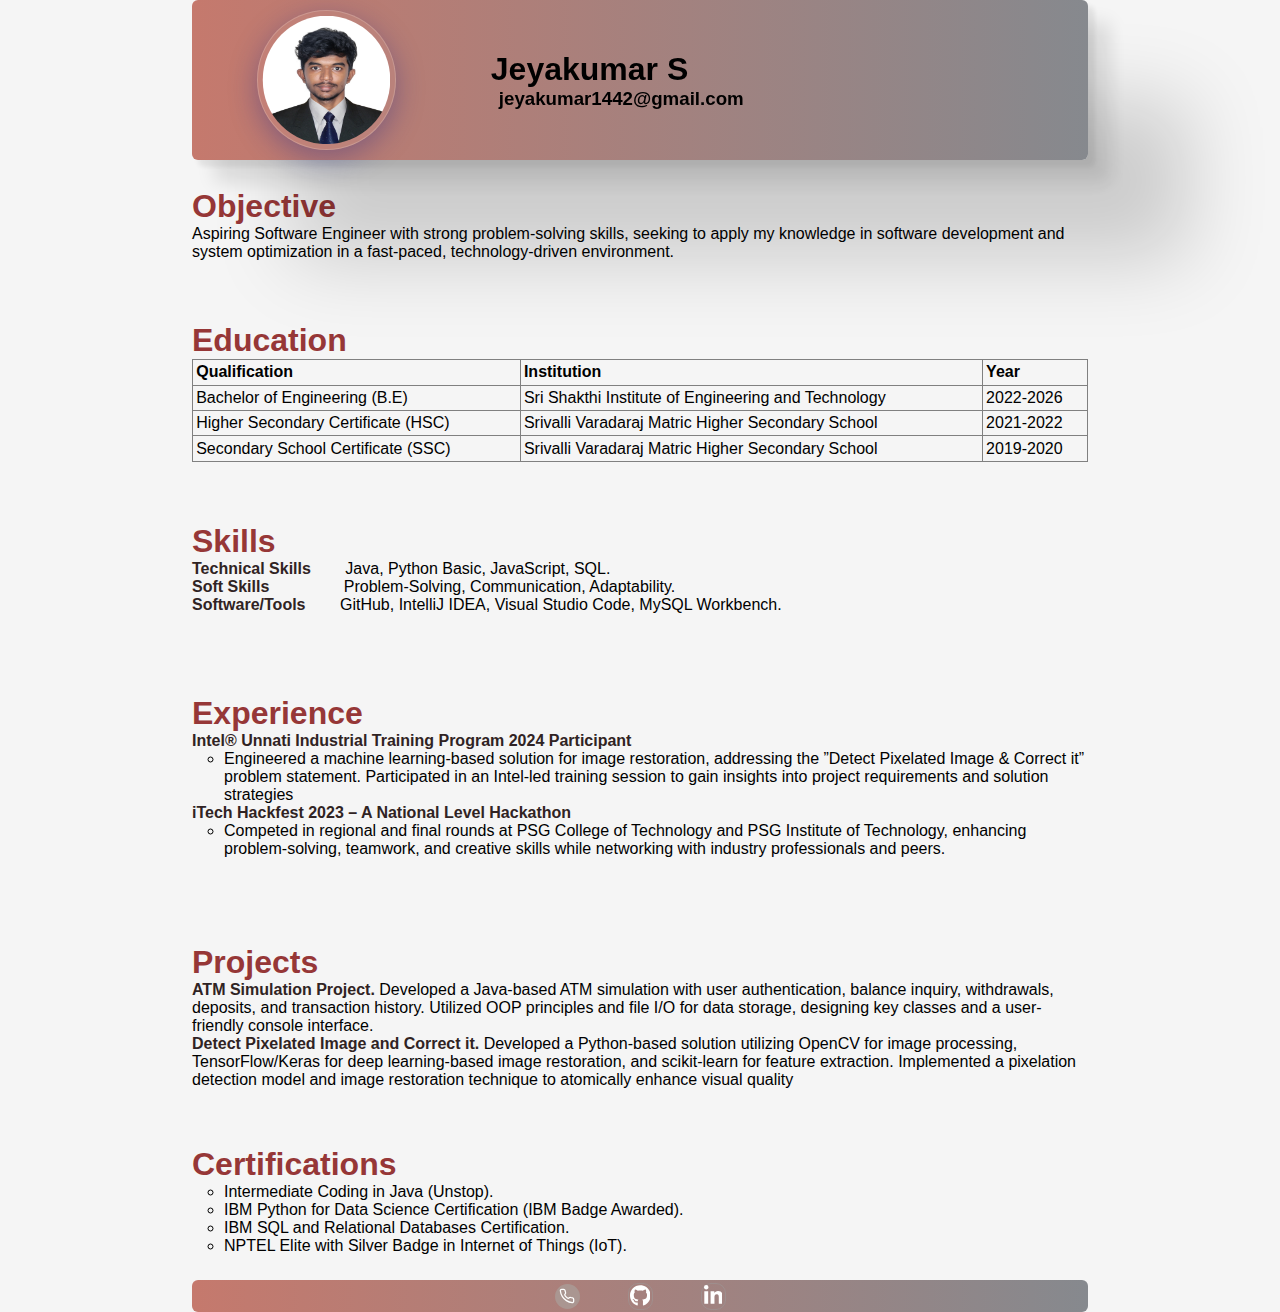
<file: index.html>
<!DOCTYPE html>
<html lang="en">
<head>
    <meta charset="UTF-8">
    <meta name="viewport" content="width=device-width, initial-scale=1.0">
    <title>Victor's Resume</title>
    
    <style>
        * {
            margin: 0px;
            padding: 0px;
        }

        body {
            /* height: 100vh; */
            /* width: 100vw; */
            background-color: #f5f5f5;
            font-family: 'Segoe UI', Tahoma, Geneva, Verdana, sans-serif;
            display: flex;
            flex-direction: column;
            justify-content: start;
            align-items: center;
        }

        .section1 {
            position: sticky;
            top: 0;
            width: 70%;
            height: 10rem;
            border-radius: 6px;
            background: #DBE6F6;  /* fallback for old browsers */
            background: -webkit-linear-gradient(to right, #C5796D, #DBE6F6);  /* Chrome 10-25, Safari 5.1-6 */
            background: linear-gradient(to right, #C5796D, #86898e); /* W3C, IE 10+/ Edge, Firefox 16+, Chrome 26+, Opera 12+, Safari 7+ */
            display: flex;
            flex-direction: row;
            gap: 30px;
            justify-content: start;
            align-items: center;
            box-shadow:
            6.7px 6.7px 5.3px rgba(0, 0, 0, 0.069),
            22.3px 22.3px 17.9px rgba(0, 0, 0, 0.101),
            100px 100px 80px rgba(0, 0, 0, 0.17);
        }

        .profile-img-section {
            width: 30%;
            height: 80%;
            display: flex;
            justify-content: center;
            align-items: center;
            /* padding-left: 4px;
            padding-right: 4px; */

            
        }

        .profile-data {
            width: 40%;
            display: flex;
            flex-direction: column;
            justify-content: center;
            align-items: flex-start;
        }

        .profile-img {
            /* height: 8rem;
            width: 8rem;
            border-radius: 50%; */
            padding: 0.3rem;
            height: 8rem;
            width: 8rem;
            border-radius: 50%;
            background: rgba(255, 255, 255, 0.05);
            box-shadow: 0 8px 28px 0 rgba(31, 38, 135, 0.37);
            backdrop-filter: blur(7.5px);
            -webkit-backdrop-filter: blur(7.5px);
            /* border-radius: 10px; */
            border: 1px solid rgba(255, 255, 255, 0.18);
        }

        .section2 {
            width: 70%;
            height: 8rem;
            /* border: 1px solid bisque; */
            display: flex;
            flex-direction: column;
            justify-content: center;
            align-items: start;
        }

        .section3 {
            width: 70%;
            height: 13rem;
            /* border: 1px solid bisque; */
            display: flex;
            flex-direction: column;
            justify-content: center;
            align-items: start;
        }

        .section4 {
            width: 70%;
            height: 17rem;
            /* border: 1px solid bisque; */
            display: flex;
            flex-direction: column;
            justify-content: center;
            align-items: start;
        }

        .section5{
            width: 70%;
            height: 13rem;
            display: flex;
            flex-direction: column;
            justify-content: center;
            align-items: start;
        }

        .section6{
            width: 70%;
            height: 10rem;
            display: flex;
            flex-direction: column;
            justify-content: center;
            align-items: start;
        }
        .section7{
            width: 70%;
            height: 9rem;
            display: flex;
            flex-direction: column;
            justify-content: center;
            align-items: start;
        }

        .section8{
            width: 70%;
            height: 2rem;
            display: flex;
            flex-direction: row;
            justify-content: center;
            align-items: center;
            gap: 3rem;
            border-radius: 6px;
            font-weight: bold;
            background: #DBE6F6;  /* fallback for old browsers */
            background: -webkit-linear-gradient(to right, #C5796D, #DBE6F6);  /* Chrome 10-25, Safari 5.1-6 */
            background: linear-gradient(to right, #C5796D, #86898e); /* W3C, IE 10+/ Edge, Firefox 16+, Chrome 26+, Opera 12+, Safari 7+ */
        }


        .section-title {
            color: rgb(150, 55, 55);
            font-weight: bold;
        }

        .ed-table {
            width: 100%;
            border: 1px solid gray;
            border-collapse: collapse;
        
        }

        th,
        td {
            padding: 0.2rem;
            border: 1px solid gray;
        }

        .companies {
            font-weight: bold;
            color:rgb(48, 35, 35) ;
        }

        li{
            list-style: circle;
            margin-left: 2rem;
        }
        
        .spaced{
            margin-left:30px;
        }

        /* From Uiverse.io by andrew-demchenk0 */ 
        .button-ph {
        display: flex;
        justify-content: center;
        align-items: center;
        width: 25px;
        height: 25px;
        border-radius: 100%;
        border: none;
        background-color:  #aa9691;
        
        }

        .button-ph:hover {
        fill: none;
        }


        /* From Uiverse.io by vinodjangid07 */ 
        .Btn {
        width: 25px;
        height: 25px;
        display: flex;
        align-items: center;
        justify-content: center;
        border: none;
        background-color: transparent;
        position: relative;
        /* overflow: hidden; */
        border-radius: 7px;
        cursor: pointer;
        transition: all .3s;
        }

        .svgContainer {
        width: 100%;
        height: 100%;
        display: flex;
        align-items: center;
        justify-content: center;
        background-color: transparent;
        backdrop-filter: blur(0px);
        letter-spacing: 0.8px;
        border-radius: 10px;
        transition: all .3s;
        border: 1px solid rgba(156, 156, 156, 0.466);
        }

        .BG {
        position: absolute;
        content: "";
        width: 100%;
        height: 100%;
        background: #181818;
        z-index: -1;
        border-radius: 10px;
        pointer-events: none;
        transition: all .3s;
        }
        .Btn:hover .svgContainer {
        background-color: rgba(156, 156, 156, 0.466);
        backdrop-filter: blur(1px);
        }

        .profile-data h3 {
    display: flex;
    align-items: center;
}

.profile-data h3 i {
    margin-right: 8px; /* Adjust spacing between icon and text */
    color: #d66248; /* Change color of the icon */
}

.profile-data h3 .email-link {
    color: #000; /* Change color of the email text */
    text-decoration: none; /* Remove underline */
}

.profile-data h3 .email-link:hover {
    text-decoration: underline; /* Optional: Add underline on hover */
    color: #007bff; /* Optional: Change color on hover */
}

                
        *::-webkit-scrollbar-track
        {
            -webkit-box-shadow: inset 0 0 6px rgba(0,0,0,0.3);
            background-color: #F5F5F5;
            border-radius: 10px;
        }

        *::-webkit-scrollbar
        {
            width: 8px;
            height: 8px;
            background-color: #F5F5F5;
            
        }

        *::-webkit-scrollbar-thumb
        {
            border-radius: 10px;
            background-image: -webkit-gradient(linear,
                                            left bottom,
                                            left top,
                                            color-stop(0.44, rgb(174, 176, 181)),
                                            color-stop(0.72, rgb(146, 149, 153)),
                                            color-stop(0.86, rgb(97, 99, 105)));
        }
        
       

    </style>

<link rel="stylesheet" href="https://cdnjs.cloudflare.com/ajax/libs/font-awesome/6.6.0/css/all.min.css"
integrity="sha512-Kc323vGBEqzTmouAECnVceyQqyqdsSiqLQISBL29aUW4U/M7pSPA/gEUZQqv1cwx4OnYxTxve5UMg5GT6L4JJg=="
crossorigin="anonymous" referrerpolicy="no-referrer" />

</head>

<body>
    <div class="section1">

        <div class="profile-img-section">
        <img src = "./img/IMG_88281.jpg" alt="myimage" class = "profile-img"> 
        </div>

        <div class="profile-data">
        <h1>
            Jeyakumar S
        </h1>
        <h3>
            <i class="fas fa-envelope"></i>
            <a href="mailto:jeyakumar1442@gmail.com" class="email-link">jeyakumar1442@gmail.com</a>
        </h3>
        </div> 
    </div>

    <div class="section2">
        <h1 class="section-title">
            Objective
        </h1>
        <p>
            Aspiring Software Engineer with strong problem-solving skills, seeking to apply my knowledge in software development 
            and system optimization in a fast-paced, technology-driven environment.
        </p>
    </div>

    <div class="section3">
        <h1 class="section-title">
            Education
        </h1>

        <table class="ed-table">
            <tr>
               <td><b>Qualification</b></td>
                <td><b>Institution</b></td>
                <td><b>Year</b></td>
            </tr>
            <tr>
                <td>Bachelor of Engineering (B.E)</td>
                <td>Sri Shakthi Institute of Engineering and Technology</td>
                <td>2022-2026</td>
            </tr>
            <tr>
                <td>Higher Secondary Certificate (HSC)</td>
                <td>Srivalli Varadaraj Matric Higher Secondary School</td>
                <td>2021-2022</td>
            </tr>
            <tr></tr>
                <td>Secondary School Certificate (SSC)</td>
                <td>Srivalli Varadaraj Matric Higher Secondary School</td>
                <td>2019-2020</td>
            </tr>

        </table>
    </div>

    <div class = "section7"> 
        <h1 class=" section-title">Skills</h1>
        <p>
            <span class = "companies"> Technical Skills</span>
            <span class = "spaced">Java, Python Basic, JavaScript, SQL.</span>
        </p>
        <p>
            <span class = "companies">  Soft Skills</span>
            <span style= "margin-left:70px;">Problem-Solving, Communication, Adaptability.</span> 
        </p>
        <p>
            <span class = "companies"> Software/Tools</span>
            <span class = "spaced">GitHub, IntelliJ IDEA, Visual Studio Code, MySQL Workbench.</span>
        </p>
    </div>

        <div class="section4">
    <h1 class="section-title">
        Experience
    </h1>
    <p>
        <span class="companies">Intel® Unnati Industrial Training Program 2024 Participant </span>
        <li>
            Engineered a machine learning-based solution for image restoration, addressing the ”Detect Pixelated Image
            & Correct it” problem statement. Participated in an Intel-led training session to gain insights into project
            requirements and solution strategies
        </li>
        
    </p>
    <p>
        <span class="companies">iTech Hackfest 2023 – A National Level Hackathon</span>
        <li>
            Competed in regional and final rounds at PSG College of Technology and PSG Institute of Technology, enhancing
            problem-solving, teamwork, and creative skills while networking with industry professionals and peers.
        </li>
    </p>
</div>

    <div class="section5">
        <h1 class="section-title">
            Projects
        </h1>
        <p>
            <span class="companies">ATM Simulation Project. </span>
            Developed a Java-based ATM simulation with user authentication, balance inquiry,
            withdrawals, deposits, and transaction history. Utilized OOP principles and file I/O for data storage, designing key
            classes and a user-friendly console interface.
        </p>
        <p>
            <span class="companies"> Detect Pixelated Image and Correct it.</span> Developed a Python-based solution utilizing OpenCV for image processing, TensorFlow/Keras for deep learning-based image restoration, and scikit-learn for feature extraction. Implemented
            a pixelation detection model and image restoration technique to atomically enhance visual quality
        </p>
    </div>

    <div class = "section6">
        <h1 class = "section-title">Certifications</h1>

        <li> Intermediate Coding in Java (Unstop).</li>
        <li>IBM Python for Data Science Certification (IBM Badge Awarded).</li>
        <li>IBM SQL and Relational Databases Certification.</li>
        <li>NPTEL Elite with Silver Badge in Internet of Things (IoT).</li>

    </div>

    <div class = "section8">
        <!-- <a href = "tel:+91 9384354367">
         <i class="fa-solid fa-phone text-white"></i>
        </a> -->
        <a href="tel:+91 9384354367">
            <button class="button-ph">
              <svg xmlns="http://www.w3.org/2000/svg" width="20" viewBox="0 0 32 32" height="20" fill="none" class="svg-icon">
                <path stroke-width="2" stroke-linecap="round" stroke="#fff" fill-rule="evenodd" d="m24.8868 19.1288c-1.0274-.1308-2.036-.3815-3.0052-.7467-.7878-.29-1.6724-.1034-2.276.48-.797.8075-2.0493.9936-2.9664.3258-1.4484-1.055-2.7233-2.3295-3.7783-3.7776-.6681-.9168-.4819-2.1691.3255-2.9659.5728-.6019.7584-1.4748.4802-2.2577-.3987-.98875-.6792-2.02109-.8358-3.07557-.2043-1.03534-1.1138-1.7807-2.1694-1.77778h-3.18289c-.60654-.00074-1.18614.25037-1.60035.69334-.40152.44503-.59539 1.03943-.53345 1.63555.344 3.31056 1.47164 6.49166 3.28961 9.27986 1.64878 2.5904 3.84608 4.7872 6.43688 6.4356 2.7927 1.797 5.9636 2.9227 9.2644 3.289h.1778c.5409.0036 1.0626-.2 1.4581-.569.444-.406.6957-.9806.6935-1.5822v-3.1821c.0429-1.0763-.7171-2.0185-1.7782-2.2046z" clip-rule="evenodd"></path>
              </svg>
            </button>
          </a>

          <a href="https://github.com/Jeyakumar-05" target="_blank">
            <button class="Btn">
              <span class="svgContainer">
                <svg fill="white" viewBox="0 0 496 512" height="1.6em">
                  <path d="M165.9 397.4c0 2-2.3 3.6-5.2 3.6-3.3.3-5.6-1.3-5.6-3.6 0-2 2.3-3.6 5.2-3.6 3-.3 5.6 1.3 5.6 3.6zm-31.1-4.5c-.7 2 1.3 4.3 4.3 4.9 2.6 1 5.6 0 6.2-2s-1.3-4.3-4.3-5.2c-2.6-.7-5.5.3-6.2 2.3zm44.2-1.7c-2.9.7-4.9 2.6-4.6 4.9.3 2 2.9 3.3 5.9 2.6 2.9-.7 4.9-2.6 4.6-4.6-.3-1.9-3-3.2-5.9-2.9zM244.8 8C106.1 8 0 113.3 0 252c0 110.9 69.8 205.8 169.5 239.2 12.8 2.3 17.3-5.6 17.3-12.1 0-6.2-.3-40.4-.3-61.4 0 0-70 15-84.7-29.8 0 0-11.4-29.1-27.8-36.6 0 0-22.9-15.7 1.6-15.4 0 0 24.9 2 38.6 25.8 21.9 38.6 58.6 27.5 72.9 20.9 2.3-16 8.8-27.1 16-33.7-55.9-6.2-112.3-14.3-112.3-110.5 0-27.5 7.6-41.3 23.6-58.9-2.6-6.5-11.1-33.3 2.6-67.9 20.9-6.5 69 27 69 27 20-5.6 41.5-8.5 62.8-8.5s42.8 2.9 62.8 8.5c0 0 48.1-33.6 69-27 13.7 34.7 5.2 61.4 2.6 67.9 16 17.7 25.8 31.5 25.8 58.9 0 96.5-58.9 104.2-114.8 110.5 9.2 7.9 17 22.9 17 46.4 0 33.7-.3 75.4-.3 83.6 0 6.5 4.6 14.4 17.3 12.1C428.2 457.8 496 362.9 496 252 496 113.3 383.5 8 244.8 8zM97.2 352.9c-1.3 1-1 3.3.7 5.2 1.6 1.6 3.9 2.3 5.2 1 1.3-1 1-3.3-.7-5.2-1.6-1.6-3.9-2.3-5.2-1zm-10.8-8.1c-.7 1.3.3 2.9 2.3 3.9 1.6 1 3.6.7 4.3-.7.7-1.3-.3-2.9-2.3-3.9-2-.6-3.6-.3-4.3.7zm32.4 35.6c-1.6 1.3-1 4.3 1.3 6.2 2.3 2.3 5.2 2.6 6.5 1 1.3-1.3.7-4.3-1.3-6.2-2.2-2.3-5.2-2.6-6.5-1zm-11.4-14.7c-1.6 1-1.6 3.6 0 5.9 1.6 2.3 4.3 3.3 5.6 2.3 1.6-1.3 1.6-3.9 0-6.2-1.4-2.3-4-3.3-5.6-2z"></path>
                </svg>
              </span>
              <span class="BG"></span>
            </button>
          </a>

  <a href="https://www.linkedin.com/in/jeyakumar-s-092997274" target="_blank">
  <button class="Btn">
  <span class="svgContainer">
    <svg
      viewBox="0 0 448 512"
      height="1.6em"
      xmlns="http://www.w3.org/2000/svg"
      class="svgIcon"
      fill="white"
    >
      <path
        d="M100.3 448H7.4V148.9h92.9zM53.8 108.1C24.1 108.1 0 83.5 0 53.8a53.8 53.8 0 0 1 107.6 0c0 29.7-24.1 54.3-53.8 54.3zM447.9 448h-92.7V302.4c0-34.7-.7-79.2-48.3-79.2-48.3 0-55.7 37.7-55.7 76.7V448h-92.8V148.9h89.1v40.8h1.3c12.4-23.5 42.7-48.3 87.9-48.3 94 0 111.3 61.9 111.3 142.3V448z"
      ></path>
    </svg>
  </span>
  <span class="BG"></span>
</button>
</a>

          
          




    </div>
</body>
</html>
</file>
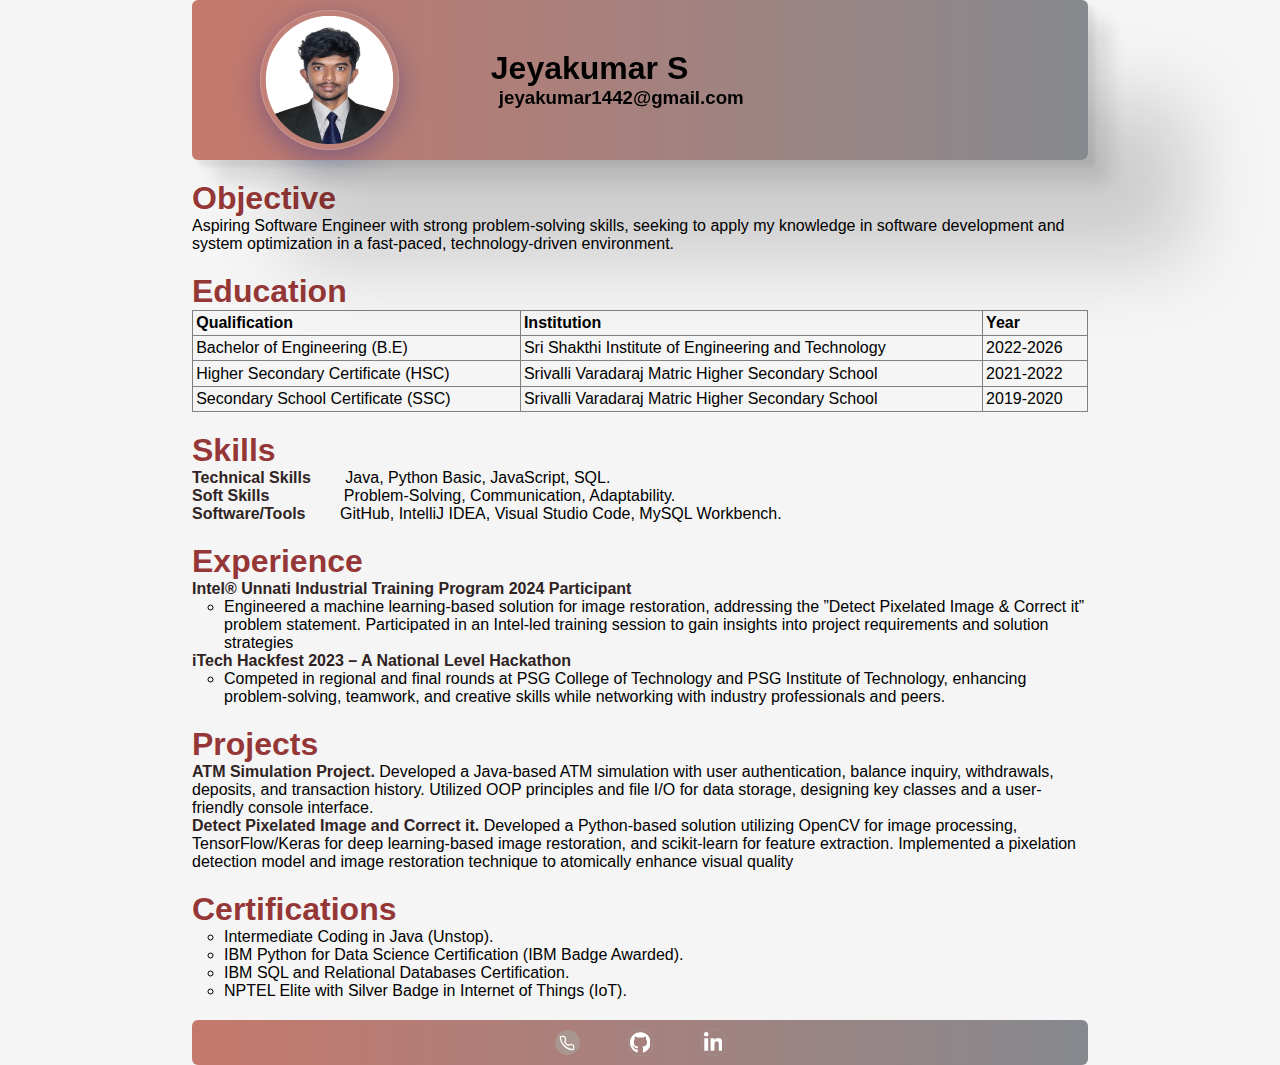
<file: RESUME/index.html>
<!DOCTYPE html>
<html lang="en">
<head>
    <meta charset="UTF-8">
    <meta name="viewport" content="width=device-width, initial-scale=1.0">
    <title>Victor's Resume</title>
    
    <style>
        * {
            margin: 0px;
            padding: 0px;
        }

        body {
            /* height: 100vh; */
            /* width: 100vw; */
            background-color: #f5f5f5;
            font-family: 'Segoe UI', Tahoma, Geneva, Verdana, sans-serif;
            display: flex;
            flex-direction: column;
            justify-content: start;
            align-items: center;
            margin: 0 auto;
        }

       

    .section1 {
    position: sticky;
    top: 0;
    width: 70%;
    border-radius: 6px;
    background: #DBE6F6; /* Fallback for old browsers */
    background: -webkit-linear-gradient(to right, #C5796D, #DBE6F6); /* Chrome 10-25, Safari 5.1-6 */
    background: linear-gradient(to right, #C5796D, #86898e); /* W3C, IE 10+/ Edge, Firefox 16+, Chrome 26+, Opera 12+, Safari 7+ */
    display: flex;
    flex-direction: row;
    gap: 30px;
    justify-content: start;
    align-items: center;

    box-shadow: 6.7px 6.7px 5.3px rgba(0, 0, 0, 0.069),
                22.3px 22.3px 17.9px rgba(0, 0, 0, 0.101),
                100px 100px 80px rgba(0, 0, 0, 0.17);
    box-sizing: border-box; /* Ensure padding and borders are included in the width calculation */
    margin: 0 auto; /* Center the section horizontally */
    
}

        .profile-img-section {
            width: 30%;
            height: 80%;
            display: flex;
            justify-content: center;
            align-items: center;
            /* padding-left: 4px;
            padding-right: 4px; */ 
        }

        .profile-data {
            width: 40%;
            display: flex;
            flex-direction: column;
            justify-content: center;
            align-items: flex-start;
        }

        .profile-img {
            /* height: 8rem;
            width: 8rem;
            border-radius: 50%; */
            margin-top: 10px;
            margin-bottom: 10px;
            margin-left: 6px;
            padding: 0.3rem;
            height: 8rem;
            width: 8rem;
            border-radius: 50%;
            background: rgba(255, 255, 255, 0.05);
            box-shadow: 0 8px 28px 0 rgba(31, 38, 135, 0.37);
            backdrop-filter: blur(7.5px);
            -webkit-backdrop-filter: blur(7.5px);
            /* border-radius: 10px; */
            border: 1px solid rgba(255, 255, 255, 0.18);
        }

    .section2 {
    width: 70%; /* Set width to 70% of the parent container */
    padding-top: 20px; /* Add top padding as needed */
    box-sizing: border-box; /* Ensure padding is included in the width calculation */
}

/* .section3, .section4, .section5, .section6, .section7, .section8{
    margin: 0 auto;
    padding-top: 40px;
    width: 70%;
} */

        .section3 {
            width: 70%;
            padding-top: 20px;
            margin: 0 auto;
            /* background-color: #007bff; */
            /* height: 13rem; */
            /* border: 1px solid bisque; */
            display: flex;
            flex-direction: column;
            justify-content: center;
            align-items: start;
        }

        .section4 {
            width: 70%;
            padding-top: 20px;
            margin: 0 auto;
            /* height: 17rem; */
            /* border: 1px solid bisque; */
            display: flex;
            flex-direction: column;
            justify-content: center;
            align-items: start;
        }

        .section5{
            width: 70%;
            /* height: 13rem; */
            padding-top: 20px;
            margin: 0 auto;
            display: flex;
            flex-direction: column;
            justify-content: center;
            align-items: start;
        }

        .section6{
            width: 70%;
            padding-top: 20px;
            padding-bottom: 20px;
            margin: 0 auto;
            /* height: 10rem; */
            display: flex;
            flex-direction: column;
            justify-content: center;
            align-items: start;
        }
        .section7{
            width: 70%;
            padding-top: 20px;
            margin: 0 auto;
            /* height: 9rem; */
            display: flex;
            flex-direction: column;
            justify-content: center;
            align-items: start;
        }

        .section8{
            width: 70%;
            padding-top: 10px;
            padding-bottom: 10px;
            margin: 0 auto;
            /* height: 2rem; */
            display: flex;
            flex-direction: row;
            justify-content: center;
            align-items: center;
            gap: 3rem;
            border-radius: 6px;
            font-weight: bold;
            background: #DBE6F6;  /* fallback for old browsers */
            background: -webkit-linear-gradient(to right, #C5796D, #DBE6F6);  /* Chrome 10-25, Safari 5.1-6 */
            background: linear-gradient(to right, #C5796D, #86898e); /* W3C, IE 10+/ Edge, Firefox 16+, Chrome 26+, Opera 12+, Safari 7+ */
        }


        .section-title {
            color: rgb(150, 55, 55);
            font-weight: bold;
        }

        .ed-table {
            width: 100%;
            border: 1px solid gray;
            border-collapse: collapse;
        
        }

        th,
        td {
            padding: 0.2rem;
            border: 1px solid gray;
        }

        .companies {
            font-weight: bold;
            color:rgb(48, 35, 35) ;
        }

        li{
            list-style: circle;
            margin-left: 2rem;
        }
        
        .spaced{
            margin-left:30px;
        }

        /* From Uiverse.io by andrew-demchenk0 */ 
        .button-ph {
        display: flex;
        justify-content: center;
        align-items: center;
        width: 25px;
        height: 25px;
        border-radius: 100%;
        border: none;
        background-color:  #aa9691;
        
        }

        .button-ph:hover {
            background-color: rgba(156, 156, 156, 0.466);
            backdrop-filter: blur(1px);
        }


        /* From Uiverse.io by vinodjangid07 */ 
        .Btn {
        width: 25px;
        height: 25px;
        display: flex;
        align-items: center;
        justify-content: center;
        border: none;
        background-color: transparent;
        position: relative;
        /* overflow: hidden; */
        border-radius: 7px;
        cursor: pointer;
        transition: all .3s;
        }

        .svgContainer {
        width: 100%;
        height: 100%;
        display: flex;
        align-items: center;
        justify-content: center;
        background-color: transparent;
        backdrop-filter: blur(0px);
        letter-spacing: 0.8px;
        border-radius: 10px;
        transition: all .3s;
        border: 1px solid rgba(156, 156, 156, 0.466);
        }

        .BG {
        position: absolute;
        content: "";
        width: 100%;
        height: 100%;
        background: #181818;
        z-index: -1;
        border-radius: 10px;
        pointer-events: none;
        transition: all .3s;
        }
        .Btn:hover .svgContainer {
        background-color: rgba(156, 156, 156, 0.466);
        backdrop-filter: blur(1px);
        }

        .profile-data h3 {
    display: flex;
    align-items: center;
}

.profile-data h3 i {
    margin-right: 8px; /* Adjust spacing between icon and text */
    color: #d66248; /* Change color of the icon */
}

.profile-data h3 .email-link {
    color: #000; /* Change color of the email text */
    text-decoration: none; /* Remove underline */
}

.profile-data h3 .email-link:hover {
    text-decoration: underline; /* Optional: Add underline on hover */
    color: #007bff; /* Optional: Change color on hover */
}

                
        *::-webkit-scrollbar-track
        {
            -webkit-box-shadow: inset 0 0 6px rgba(0,0,0,0.3);
            background-color: #F5F5F5;
            border-radius: 10px;
        }

        *::-webkit-scrollbar
        {
            width: 8px;
            height: 8px;
            background-color: #F5F5F5;
            
        }

        *::-webkit-scrollbar-thumb
        {
            border-radius: 10px;
            background-image: -webkit-gradient(linear,
                                            left bottom,
                                            left top,
                                            color-stop(0.44, rgb(174, 176, 181)),
                                            color-stop(0.72, rgb(146, 149, 153)),
                                            color-stop(0.86, rgb(97, 99, 105)));
        }
        
       

    </style>

<link rel="stylesheet" href="https://cdnjs.cloudflare.com/ajax/libs/font-awesome/6.6.0/css/all.min.css"
integrity="sha512-Kc323vGBEqzTmouAECnVceyQqyqdsSiqLQISBL29aUW4U/M7pSPA/gEUZQqv1cwx4OnYxTxve5UMg5GT6L4JJg=="
crossorigin="anonymous" referrerpolicy="no-referrer" />

</head>

<body>
    <div class="section1">

        <div class="profile-img-section">
        <img src = "./img/IMG_88281.jpg" alt="myimage" class = "profile-img"> 
        </div>

        <div class="profile-data">
        <h1>
            Jeyakumar S
        </h1>
        <h3>
            <i class="fas fa-envelope"></i>
            <a href="mailto:jeyakumar1442@gmail.com" class="email-link">jeyakumar1442@gmail.com</a>
        </h3>
        </div> 
    </div>

    <div class="section2">
        <h1 class="section-title">
            Objective
        </h1>
        <p>
            Aspiring Software Engineer with strong problem-solving skills, seeking to apply my knowledge in software development 
            and system optimization in a fast-paced, technology-driven environment.
        </p>
    </div>

    <div class="section3">
        <h1 class="section-title">
            Education
        </h1>

        <table class="ed-table">
            <tr>
               <td><b>Qualification</b></td>
                <td><b>Institution</b></td>
                <td><b>Year</b></td>
            </tr>
            <tr>
                <td>Bachelor of Engineering (B.E)</td>
                <td>Sri Shakthi Institute of Engineering and Technology</td>
                <td>2022-2026</td>
            </tr>
            <tr>
                <td>Higher Secondary Certificate (HSC)</td>
                <td>Srivalli Varadaraj Matric Higher Secondary School</td>
                <td>2021-2022</td>
            </tr>
            <tr></tr>
                <td>Secondary School Certificate (SSC)</td>
                <td>Srivalli Varadaraj Matric Higher Secondary School</td>
                <td>2019-2020</td>
            </tr>

        </table>
    </div>

    <div class = "section7"> 
        <h1 class=" section-title">Skills</h1>
        <p>
            <span class = "companies"> Technical Skills</span>
            <span class = "spaced">Java, Python Basic, JavaScript, SQL.</span>
        </p>
        <p>
            <span class = "companies">  Soft Skills</span>
            <span style= "margin-left:70px;">Problem-Solving, Communication, Adaptability.</span> 
        </p>
        <p>
            <span class = "companies"> Software/Tools</span>
            <span class = "spaced">GitHub, IntelliJ IDEA, Visual Studio Code, MySQL Workbench.</span>
        </p>
    </div>

        <div class="section4">
    <h1 class="section-title">
        Experience
    </h1>
    <p>
        <span class="companies">Intel® Unnati Industrial Training Program 2024 Participant </span>
        <li>
            Engineered a machine learning-based solution for image restoration, addressing the ”Detect Pixelated Image
            & Correct it” problem statement. Participated in an Intel-led training session to gain insights into project
            requirements and solution strategies
        </li>
        
    </p>
    <p>
        <span class="companies">iTech Hackfest 2023 – A National Level Hackathon</span>
        <li>
            Competed in regional and final rounds at PSG College of Technology and PSG Institute of Technology, enhancing
            problem-solving, teamwork, and creative skills while networking with industry professionals and peers.
        </li>
    </p>
</div>

    <div class="section5">
        <h1 class="section-title">
            Projects
        </h1>
        <p>
            <span class="companies">ATM Simulation Project. </span>
            Developed a Java-based ATM simulation with user authentication, balance inquiry,
            withdrawals, deposits, and transaction history. Utilized OOP principles and file I/O for data storage, designing key
            classes and a user-friendly console interface.
        </p>
        <p>
            <span class="companies"> Detect Pixelated Image and Correct it.</span> Developed a Python-based solution utilizing OpenCV for image processing, TensorFlow/Keras for deep learning-based image restoration, and scikit-learn for feature extraction. Implemented
            a pixelation detection model and image restoration technique to atomically enhance visual quality
        </p>
    </div>

    <div class = "section6">
        <h1 class = "section-title">Certifications</h1>

        <li> Intermediate Coding in Java (Unstop).</li>
        <li>IBM Python for Data Science Certification (IBM Badge Awarded).</li>
        <li>IBM SQL and Relational Databases Certification.</li>
        <li>NPTEL Elite with Silver Badge in Internet of Things (IoT).</li>

    </div>

    <div class = "section8">
        <!-- <a href = "tel:+91 9384354367">
         <i class="fa-solid fa-phone text-white"></i>
        </a> -->
        <a href="tel:+91 9384354367">
            <button class="button-ph">
              <svg xmlns="http://www.w3.org/2000/svg" width="20" viewBox="0 0 32 32" height="20" fill="none" class="svg-icon">
                <path stroke-width="2" stroke-linecap="round" stroke="#fff" fill-rule="evenodd" d="m24.8868 19.1288c-1.0274-.1308-2.036-.3815-3.0052-.7467-.7878-.29-1.6724-.1034-2.276.48-.797.8075-2.0493.9936-2.9664.3258-1.4484-1.055-2.7233-2.3295-3.7783-3.7776-.6681-.9168-.4819-2.1691.3255-2.9659.5728-.6019.7584-1.4748.4802-2.2577-.3987-.98875-.6792-2.02109-.8358-3.07557-.2043-1.03534-1.1138-1.7807-2.1694-1.77778h-3.18289c-.60654-.00074-1.18614.25037-1.60035.69334-.40152.44503-.59539 1.03943-.53345 1.63555.344 3.31056 1.47164 6.49166 3.28961 9.27986 1.64878 2.5904 3.84608 4.7872 6.43688 6.4356 2.7927 1.797 5.9636 2.9227 9.2644 3.289h.1778c.5409.0036 1.0626-.2 1.4581-.569.444-.406.6957-.9806.6935-1.5822v-3.1821c.0429-1.0763-.7171-2.0185-1.7782-2.2046z" clip-rule="evenodd"></path>
              </svg>
            </button>
          </a>

          <a href="https://github.com/Jeyakumar-05" target="_blank">
            <button class="Btn">
              <span class="svgContainer">
                <svg fill="white" viewBox="0 0 496 512" height="1.6em">
                  <path d="M165.9 397.4c0 2-2.3 3.6-5.2 3.6-3.3.3-5.6-1.3-5.6-3.6 0-2 2.3-3.6 5.2-3.6 3-.3 5.6 1.3 5.6 3.6zm-31.1-4.5c-.7 2 1.3 4.3 4.3 4.9 2.6 1 5.6 0 6.2-2s-1.3-4.3-4.3-5.2c-2.6-.7-5.5.3-6.2 2.3zm44.2-1.7c-2.9.7-4.9 2.6-4.6 4.9.3 2 2.9 3.3 5.9 2.6 2.9-.7 4.9-2.6 4.6-4.6-.3-1.9-3-3.2-5.9-2.9zM244.8 8C106.1 8 0 113.3 0 252c0 110.9 69.8 205.8 169.5 239.2 12.8 2.3 17.3-5.6 17.3-12.1 0-6.2-.3-40.4-.3-61.4 0 0-70 15-84.7-29.8 0 0-11.4-29.1-27.8-36.6 0 0-22.9-15.7 1.6-15.4 0 0 24.9 2 38.6 25.8 21.9 38.6 58.6 27.5 72.9 20.9 2.3-16 8.8-27.1 16-33.7-55.9-6.2-112.3-14.3-112.3-110.5 0-27.5 7.6-41.3 23.6-58.9-2.6-6.5-11.1-33.3 2.6-67.9 20.9-6.5 69 27 69 27 20-5.6 41.5-8.5 62.8-8.5s42.8 2.9 62.8 8.5c0 0 48.1-33.6 69-27 13.7 34.7 5.2 61.4 2.6 67.9 16 17.7 25.8 31.5 25.8 58.9 0 96.5-58.9 104.2-114.8 110.5 9.2 7.9 17 22.9 17 46.4 0 33.7-.3 75.4-.3 83.6 0 6.5 4.6 14.4 17.3 12.1C428.2 457.8 496 362.9 496 252 496 113.3 383.5 8 244.8 8zM97.2 352.9c-1.3 1-1 3.3.7 5.2 1.6 1.6 3.9 2.3 5.2 1 1.3-1 1-3.3-.7-5.2-1.6-1.6-3.9-2.3-5.2-1zm-10.8-8.1c-.7 1.3.3 2.9 2.3 3.9 1.6 1 3.6.7 4.3-.7.7-1.3-.3-2.9-2.3-3.9-2-.6-3.6-.3-4.3.7zm32.4 35.6c-1.6 1.3-1 4.3 1.3 6.2 2.3 2.3 5.2 2.6 6.5 1 1.3-1.3.7-4.3-1.3-6.2-2.2-2.3-5.2-2.6-6.5-1zm-11.4-14.7c-1.6 1-1.6 3.6 0 5.9 1.6 2.3 4.3 3.3 5.6 2.3 1.6-1.3 1.6-3.9 0-6.2-1.4-2.3-4-3.3-5.6-2z"></path>
                </svg>
              </span>
              <span class="BG"></span>
            </button>
          </a>

  <a href="https://www.linkedin.com/in/jeyakumar-s-092997274" target="_blank">
  <button class="Btn">
  <span class="svgContainer">
    <svg
      viewBox="0 0 448 512"
      height="1.6em"
      xmlns="http://www.w3.org/2000/svg"
      class="svgIcon"
      fill="white"
    >
      <path
        d="M100.3 448H7.4V148.9h92.9zM53.8 108.1C24.1 108.1 0 83.5 0 53.8a53.8 53.8 0 0 1 107.6 0c0 29.7-24.1 54.3-53.8 54.3zM447.9 448h-92.7V302.4c0-34.7-.7-79.2-48.3-79.2-48.3 0-55.7 37.7-55.7 76.7V448h-92.8V148.9h89.1v40.8h1.3c12.4-23.5 42.7-48.3 87.9-48.3 94 0 111.3 61.9 111.3 142.3V448z"
      ></path>
    </svg>
  </span>
  <span class="BG"></span>
</button>
</a>

          
          




    </div>
</body>
</html>
</file>
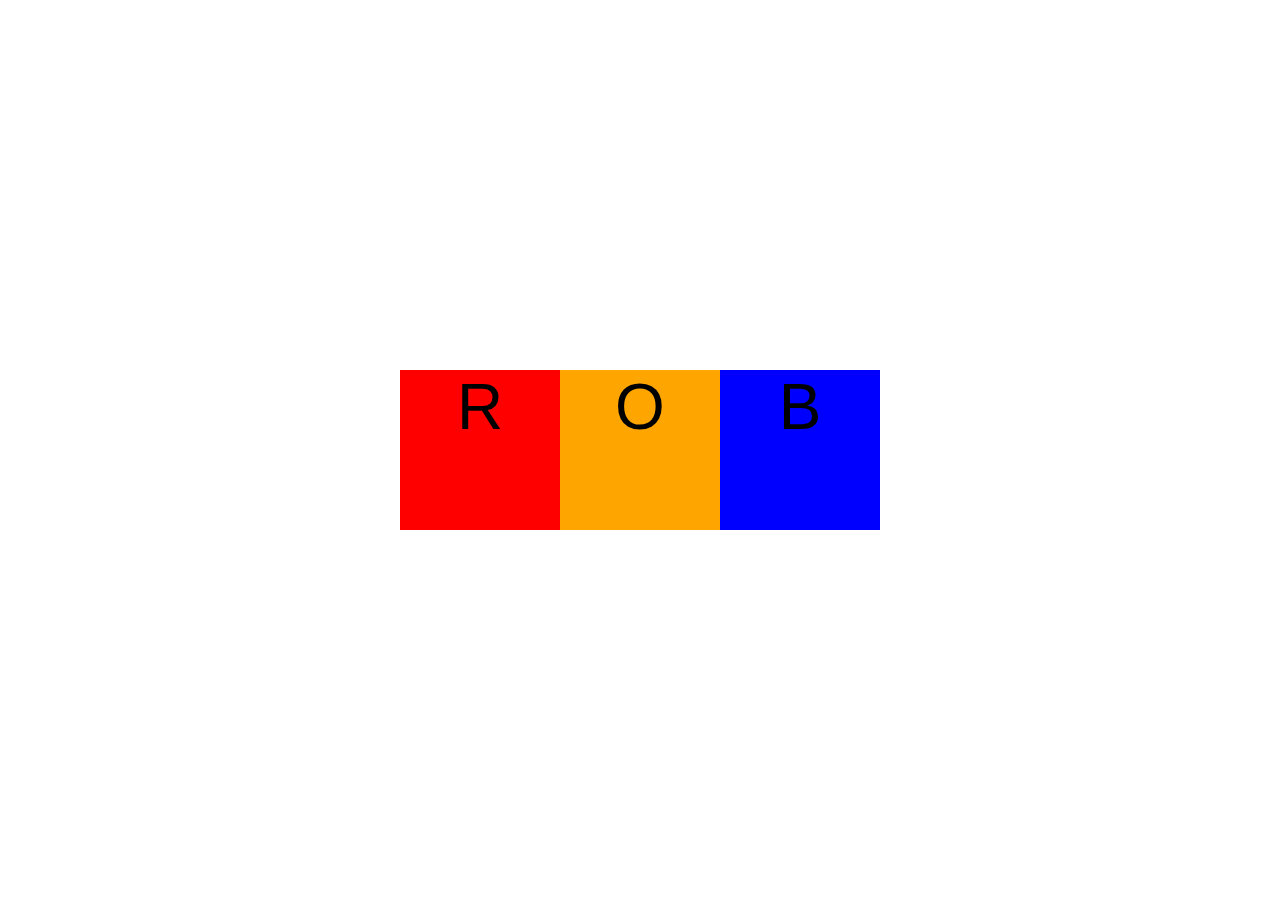
<file: FLEX/flex.html>
<!DOCTYPE html>
<html lang="en">
<head>
    <meta charset="UTF-8">
    <meta name="viewport" content="width=device-width, initial-scale=1.0">
    <title>Document</title>
    <link rel="stylesheet" href="style.css">
</head>
<body>

    <div class="container">
        <div class ="box red"> R </div>
        <div class ="box orange"> O</div>
        <div class ="box blue"> B</div>
    </div>
    
    <i class="fa-regular fa-image"></i>
    
</body>
</html>
</file>
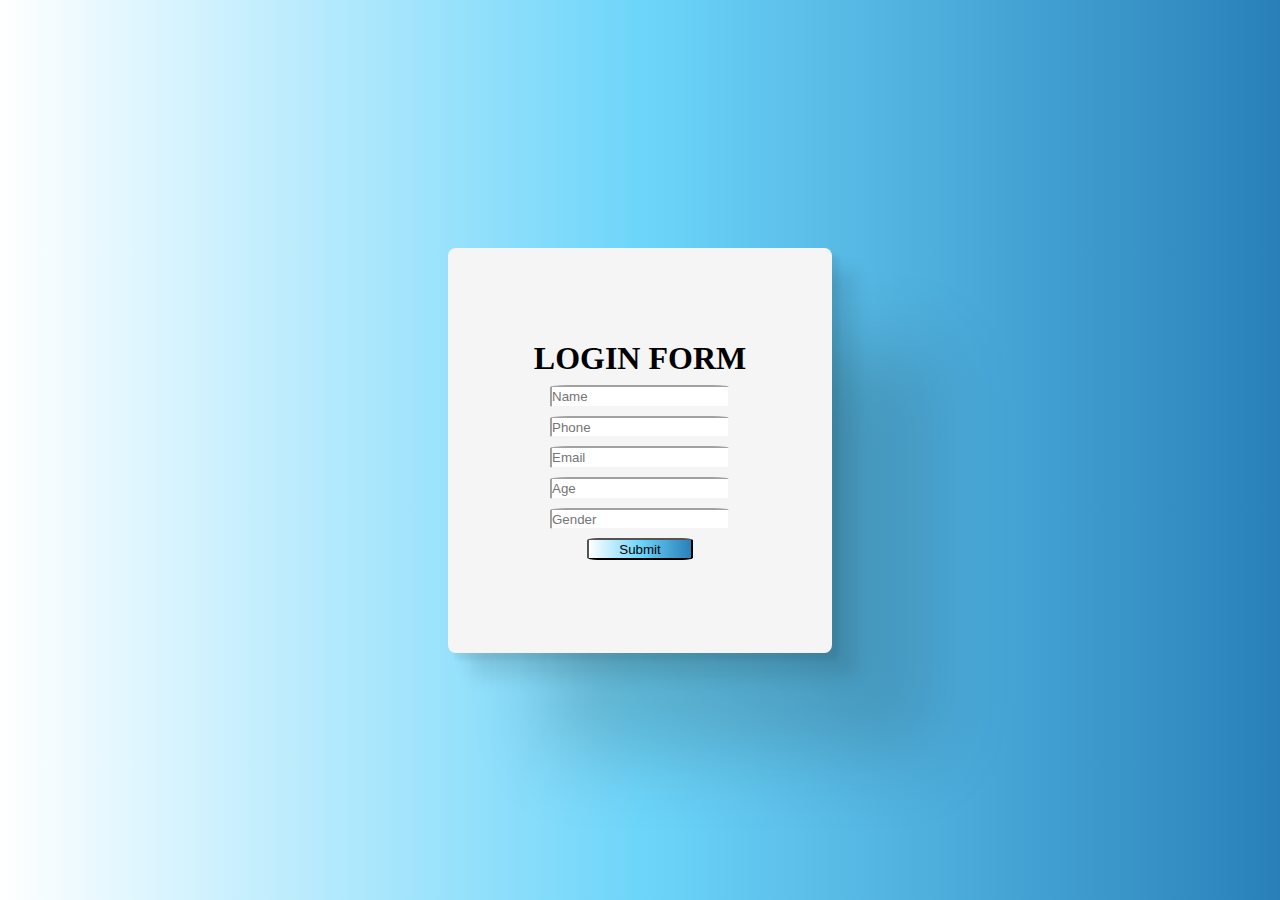
<file: FORMS/form.html>
<!DOCTYPE html>
<html lang="en">
<head>
    <meta charset="UTF-8">
    <meta name="viewport" content="width=device-width, initial-scale=1.0">
    <title>Form</title>
    <link rel="stylesheet" href="style.css">
</head>
<body>
    <div class="container">
        <form class="login-form" id="login" onsubmit="disdetials(event)">
            <h1>LOGIN FORM</h1>
            
            <input type="text" id="name" placeholder="Name">
            <input type="number" id="phone" placeholder="Phone">
            <input type="email" id="email" placeholder="Email">
            <input type="number" id="age" placeholder="Age">
            <input type="text" id="gender" placeholder="Gender">
            <button class="submit-btn" type="submit">Submit</button>
        </form>
    </div>
    <script src="script.js">
    </script>
</body>
</html>
</file>
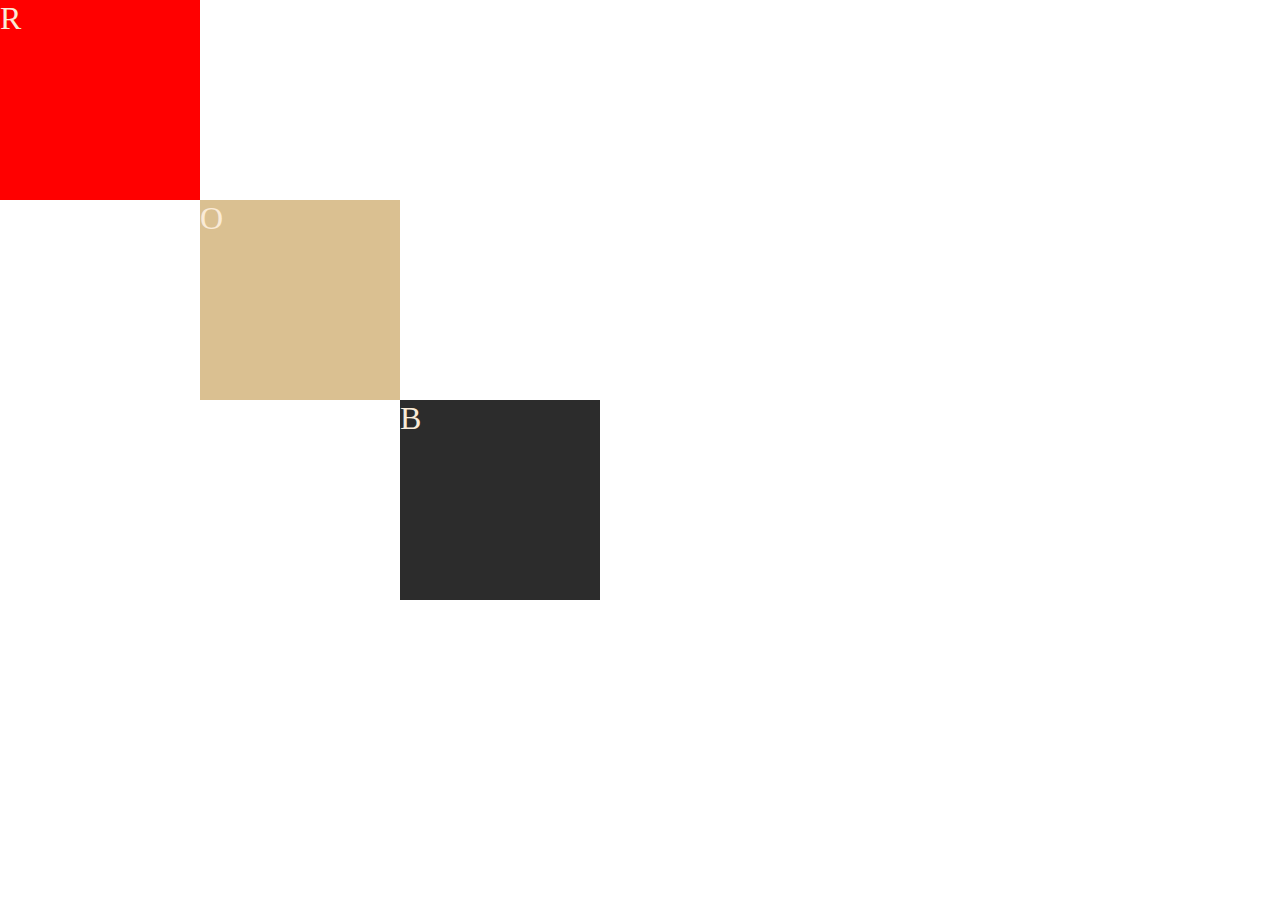
<file: GRID/g.html>
<!DOCTYPE html>
<html lang="en">
<head>
    <meta charset="UTF-8">
    <meta name="viewport" content="width=device-width, initial-scale=1.0">
    <title>Document</title>
    <link rel="stylesheet" href="style.css">
    <link rel="stylesheet" href="https://cdnjs.cloudflare.com/ajax/libs/font-awesome/6.6.0/css/all.min.css"
integrity="sha512-Kc323vGBEqzTmouAECnVceyQqyqdsSiqLQISBL29aUW4U/M7pSPA/gEUZQqv1cwx4OnYxTxve5UMg5GT6L4JJg=="
crossorigin="anonymous" referrerpolicy="no-referrer" />

</head>
<body>

    <div class = "container">
        <div class ="box R"> R </div>
        <div class ="box O"> O</div>
        <div class ="box B"> B</div>
    </div>

    <i class="fas fa-envelope"></i>
    
</body>
</html>
</file>
<file: FLEX/style.css>
*{
    margin: 0px;
    padding: 0px;
}

.container{
    height: 100vh;
    width: 100vw;
    display: flex;
    flex-direction: row;
    justify-content: center;
    align-items: center;

}

.box{
    text-align: center;
    height: 10rem;
    width: 10rem;
    font-size: 4rem;
    font-family: 'Franklin Gothic Medium', 'Arial Narrow', Arial, sans-serif;
}

.red{
    background-color: red;
}
.orange{
    background-color: orange;
}
.blue{
    background-color: blue;
}
</file>
<file: FORMS/style.css>
*{
    margin: 0;
    padding: 0;
}


body{
    height: 100vh;
    width: 100vw;
    margin: 0;
    padding: 0;
    display: flex;
    justify-content: center;
    align-items: center;
   

    background: #2980B9;  /* fallback for old browsers */
    background: -webkit-linear-gradient(to right, #FFFFFF, #6DD5FA, #2980B9);  /* Chrome 10-25, Safari 5.1-6 */
    background: linear-gradient(to right, #FFFFFF, #6DD5FA, #2980B9); /* W3C, IE 10+/ Edge, Firefox 16+, Chrome 26+, Opera 12+, Safari 7+ */

}


.container {
    background-color: #f5f5f5;
    height: 45vh;
    width: 30vw;
    display: flex;
    justify-content: center;
    align-items: center;
    flex-direction: column;
    border-radius: 2%;
    gap:.6rem;

    box-shadow: 6.7px 6.7px 5.3px rgba(0, 0, 0, 0.069),
                22.3px 22.3px 17.9px rgba(0, 0, 0, 0.101),
                100px 100px 80px rgba(0, 0, 0, 0.17);
    box-sizing: border-box; 
    margin: 0 auto; 
}

.submit-btn{
    height: 10%;
    display: flex;
    justify-content: center;
    align-items: center;
    width: 50%;
    border-radius: 10%;
    background: #2980B9;  /* fallback for old browsers */
    background: -webkit-linear-gradient(to right, #FFFFFF, #6DD5FA, #2980B9);  /* Chrome 10-25, Safari 5.1-6 */
    background: linear-gradient(to right, #FFFFFF, #6DD5FA, #2980B9); 
}

.login-form{
    
    display: flex;
    flex-direction: column;
    justify-content: center;
    align-items: center;
    flex-direction: column;
    gap: .5rem;
}

input{
    border-color:#f5f5f5;
    border-radius: 10%;
    width: 11rem;
    height: 1.2rem;
}
</file>
<file: GRID/style.css>
*{
    margin: 0;
    padding: 0;
}

.container{
    height: 100vh;
    width: 100vw;
    display: grid;
    grid-template-columns: 200px 200px 200px;
    grid-template-rows: 200px 200px 200px;
}



.box{
    font-size: 2rem;
    color: antiquewhite;
}

.R{ 
    background-color: red;
}
.O{
    grid-row: 2/-3;
    grid-column: 2/3;
    background-color: orange;
}
.B{
    grid-row: 3/4;
    grid-column: -2/-1;
    background-color: black;
}

/* @keyframes myani {
    0%{
        transform: translateX(25%);
    }
    25%{
        transform: translateX(100%);
        rotate: 360deg;
    }
    0%{
        transform: translateX(75%);
    }
    0%{
        transform: translateX(100%);
        rotate: 360deg;
    }
}

.R{
    animation: 2s myani ease-in;
} */


.fas{
    height: 10rem;
    width: 10rem;
}
@keyframes buttonAni {
    from{
        scale: -100%;
    }
    to{
        scale:100%;
    } 
}

.fas{
    animation: 2s buttonAni ease-in infinite;
}


@media only screen and (max-width:600px)  {
    .R{
        background-color: rgb(14, 201, 61);
    }
}

@media only screen and (min-width:600px)  {
    .O{
        background-color:rgb(218, 192, 145)
    }
}

@media only screen and (min-width:768px)  {
    .B{
        background-color:rgb(44, 44, 44)
      }
}

/* hover */
.B:hover{
    background-color: aqua;
    transition: 0.5s background-color ease-in-out; 
}
</file>
